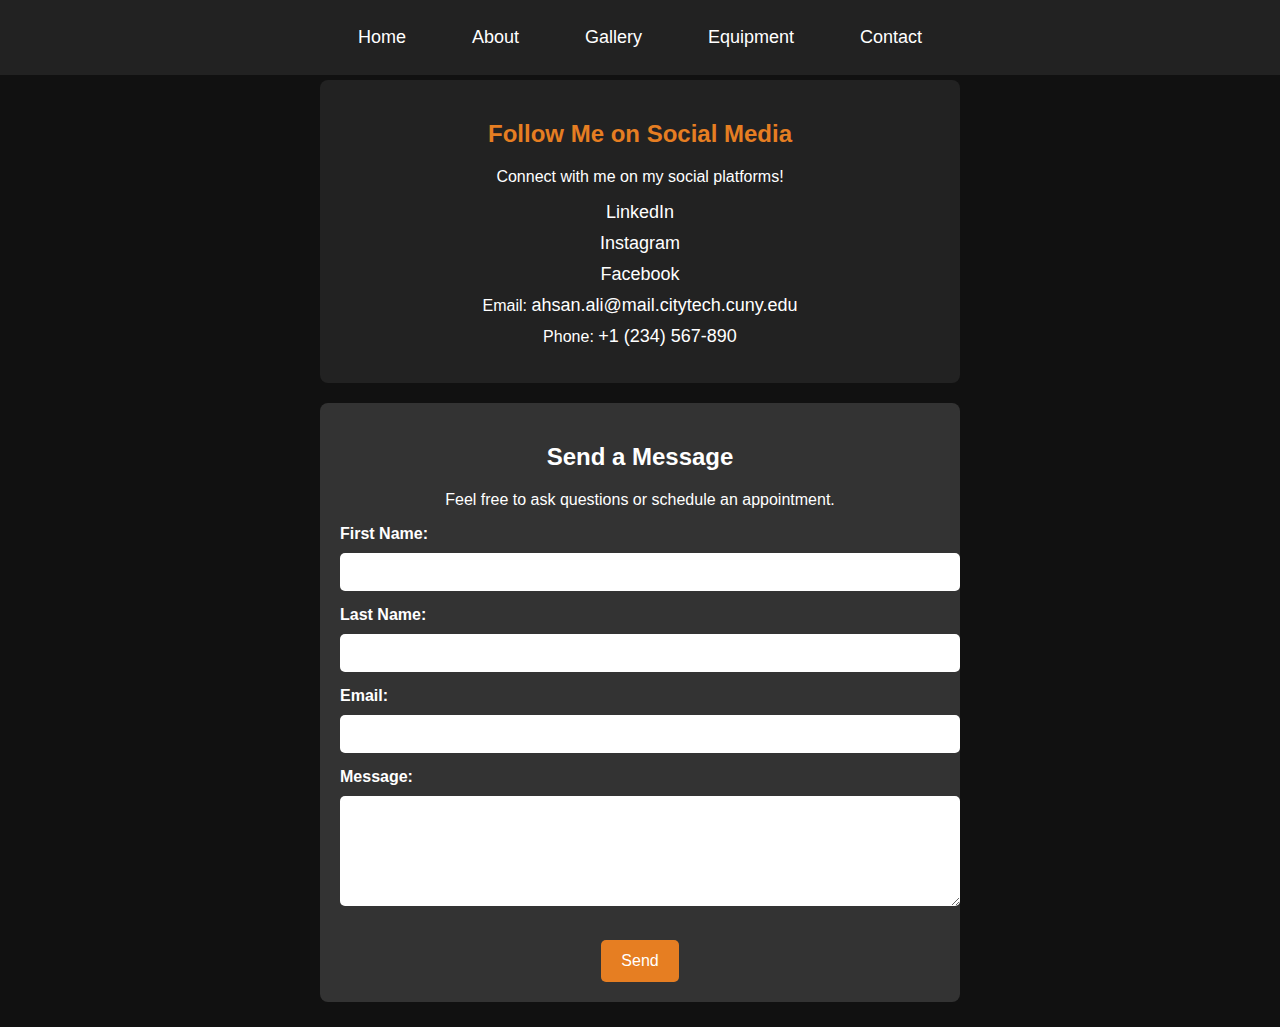
<file: contact.html>
<!DOCTYPE html>
<html lang="en">
<head>
    <meta charset="UTF-8">
    <meta name="viewport" content="width=device-width, initial-scale=1.0">
    <title>Ahsan’s Contact Page</title>
    <link rel="stylesheet" href="styles.css">
</head>
<body>

    <!-- Navigation Bar -->
    <nav>
        <ul class="menu">
            <li><a href="index.html">Home</a></li>
            <li><a href="about.html">About</a></li>
            <li class="dropdown">
                <span>Gallery</span>
                <ul class="dropdown-menu">
                    <li><a href="travel-gallery.html">Travel</a></li>
                    <li><a href="portrait-gallery.html">Portrait</a></li>
                </ul>
            </li>
            <li><a href="equipment.html">Equipment</a></li>
            <li><a href="contact.html">Contact</a></li>
        </ul>
    </nav>

    <h1>Contact Me</h1>

    <!-- Social Media Links Section -->
    <div class="contact-section">
        <h2>Follow Me on Social Media</h2>
        <p>Connect with me on my social platforms!</p>
        <ul class="social-links">
            <li><a href="https://www.linkedin.com/in/yourprofile" target="_blank">LinkedIn</a></li>
            <li><a href="https://www.instagram.com/yourprofile" target="_blank">Instagram</a></li>
            <li><a href="https://www.facebook.com/yourprofile" target="_blank">Facebook</a></li>
            <li>Email: <a href="mailto:ahsan.ali@mail.citytech.cuny.edu">ahsan.ali@mail.citytech.cuny.edu</a></li>
            <li>Phone: <a href="tel:+1234567890">+1 (234) 567-890</a></li>
        </ul>
    </div>

    <!-- Contact Form Section -->
    <div class="contact-form-container">
        <h2>Send a Message</h2>
        <p>Feel free to ask questions or schedule an appointment.</p>
        <form action="submit-form.php" method="post">
            <div class="form-group">
                <label for="fname">First Name:</label>
                <input type="text" id="fname" name="firstname" required>
            </div>

            <div class="form-group">
                <label for="lname">Last Name:</label>
                <input type="text" id="lname" name="lastname" required>
            </div>

            <div class="form-group">
                <label for="email">Email:</label>
                <input type="email" id="email" name="email" required>
            </div>

            <div class="form-group">
                <label for="message">Message:</label>
                <textarea id="message" name="message" rows="5" required></textarea>
            </div>

            <button type="submit">Send</button>
        </form>
    </div>

</body>
</html>
</file>
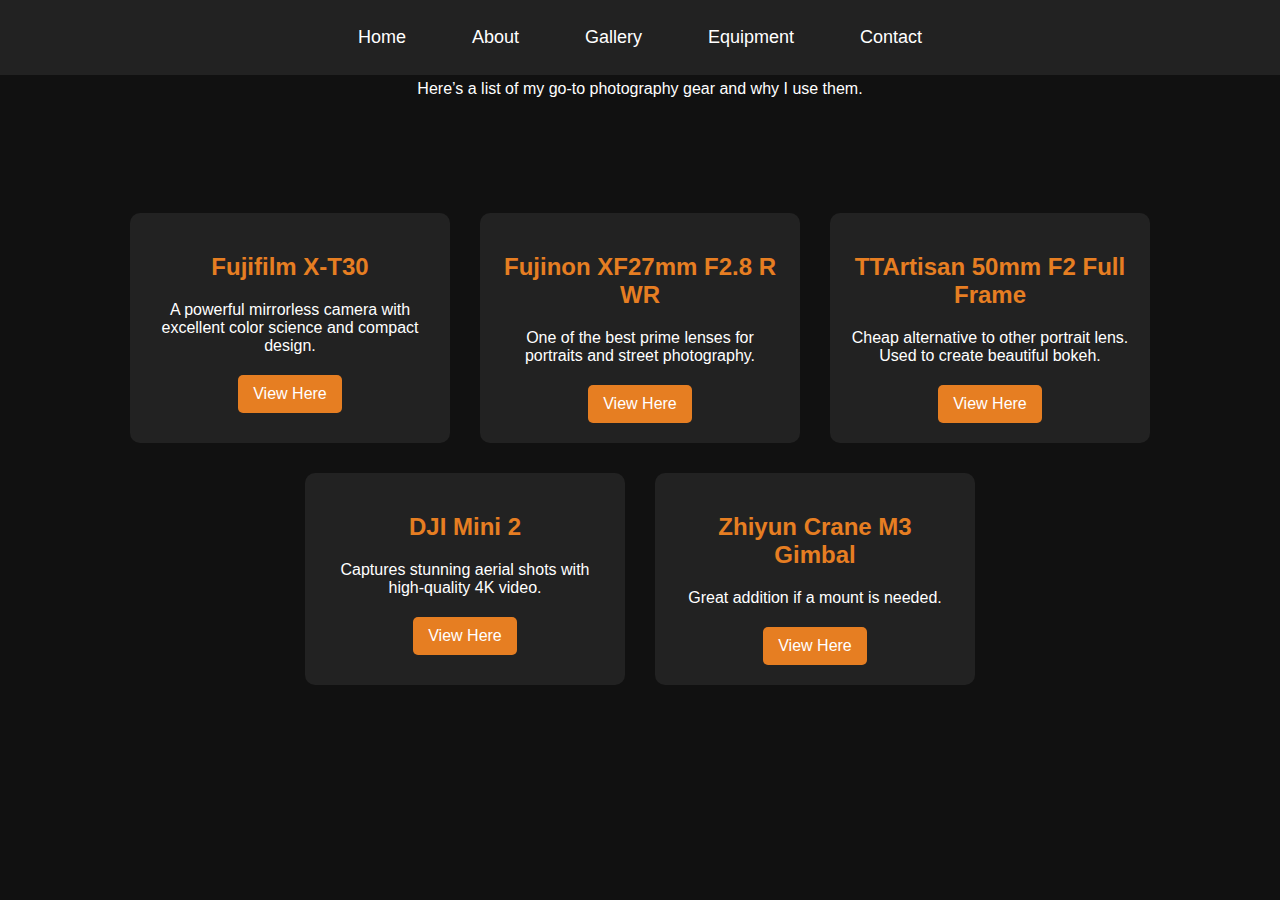
<file: equipment.html>
<!DOCTYPE html>
<html lang="en">
<head>
    <meta charset="UTF-8">
    <meta name="viewport" content="width=device-width, initial-scale=1.0">
    <title>Ahsan’s Equipment Page</title>
    <link rel="stylesheet" href="styles.css">
</head>
<body>

    <!-- Navigation Bar -->
    <nav>
        <ul class="menu">
            <li><a href="index.html">Home</a></li>
            <li><a href="about.html">About</a></li>
            <li class="dropdown">
                <span>Gallery</span>
                <ul class="dropdown-menu">
                    <li><a href="travel-gallery.html">Travel</a></li>
                    <li><a href="portrait-gallery.html">Portrait</a></li>
                </ul>
            </li>
            <li><a href="equipment.html">Equipment</a></li>
            <li><a href="contact.html">Contact</a></li>
        </ul>
    </nav>

    <h1>Photography Equipment</h1>
    <p>Here’s a list of my go-to photography gear and why I use them.</p>

    <!-- Equipment List -->
    <div class="equipment-container">
        
        <div class="equipment-item">
            <h2>Fujifilm X-T30</h2>
            <p>A powerful mirrorless camera with excellent color science and compact design.</p>
            <a href="https://a.co/d/f4lgOlg" target="_blank">View Here</a>
        </div>

        <div class="equipment-item">
            <h2>Fujinon XF27mm F2.8 R WR</h2>
            <p>One of the best prime lenses for portraits and street photography.</p>
            <a href="https://a.co/d/2XuT6Ea" target="_blank">View Here</a>
        </div>

        <div class="equipment-item">
            <h2>TTArtisan 50mm F2 Full Frame</h2>
            <p>Cheap alternative to other portrait lens. Used to create beautiful bokeh.</p>
            <a href="https://a.co/d/52HKkkF" target="_blank">View Here</a>
        </div>

        <div class="equipment-item">
            <h2>DJI Mini 2</h2>
            <p>Captures stunning aerial shots with high-quality 4K video.</p>
            <a href="https://a.co/d/6Pbceci" target="_blank">View Here</a>
        </div>

        <div class="equipment-item">
            <h2>Zhiyun Crane M3 Gimbal</h2>
            <p>Great addition if a mount is needed.</p>
            <a href="https://a.co/d/hz8UjMR" target="_blank">View Here</a>
        </div>

    </div>

</body>
</html>
</file>
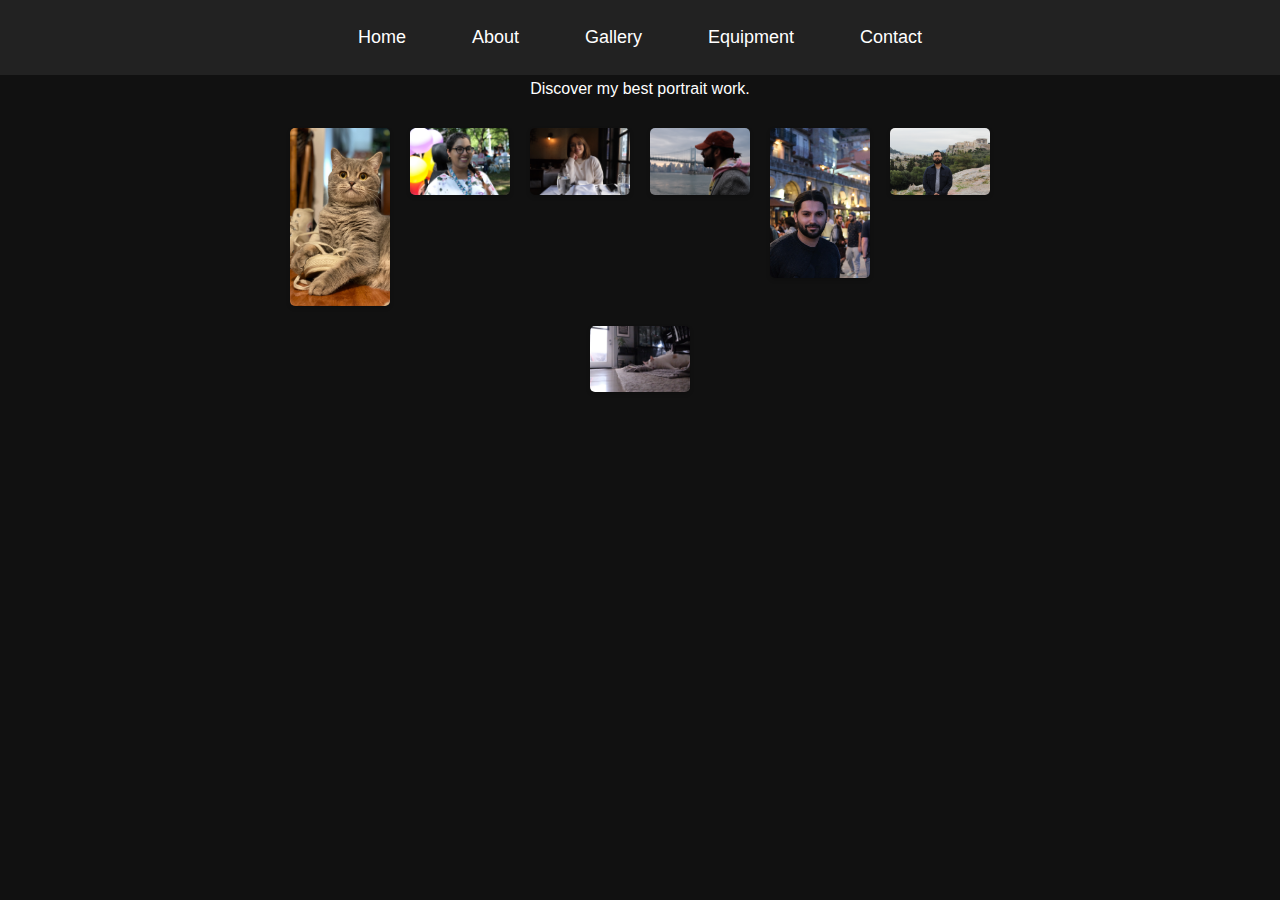
<file: portrait-gallery.html>
<!DOCTYPE html>
<html lang="en">
<head>
    <meta charset="UTF-8">
    <meta name="viewport" content="width=device-width, initial-scale=1.0">
    <title>Ahsan’s Photo Page Portaits</title>
    <link rel="stylesheet" href="styles.css">
</head>
<body>

    <!-- Navigation Bar -->
    <nav>
        <ul class="menu">
            <li><a href="index.html">Home</a></li>
            <li><a href="about.html">About</a></li>
            <li class="dropdown">
                <span>Gallery</span>
                <ul class="dropdown-menu">
                    <li><a href="travel-gallery.html">Travel</a></li>
                    <li><a href="portrait-gallery.html">Portrait</a></li>
                </ul>
            </li>
            <li><a href="equipment.html">Equipment</a></li>
            <li><a href="contact.html">Contact</a></li>
        </ul>
    </nav>
    <h1>Portrait Photography</h1>
    <p>Discover my best portrait work.</p>

     <!-- Travel Gallery Section -->
    <div class="travel-gallery">
        <div class="image-container">
            <div class="image-box">
                <img class="small-icon" src="./photos/img1.jpg">
            </div>
            <div class="image-box">
                <img class="small-icon" src="./photos/img4.jpg">
            </div>
            <div class="image-box">
                <img class="small-icon" src="./photos/img5.jpg">
            </div>
            <div class="image-box">
                <img class="small-icon" src="./photos/img6.jpg">
            </div>
            <div class="image-box">
                <img class="small-icon" src="./photos/img8.JPG">
            </div>
            <div class="image-box">
                <img class="small-icon" src="./photos/portrait1.JPG">
            </div>
            <div class="image-box">
                <img class="small-icon" src="./photos/portrait2.JPG">
            </div>
        </div>
    </div>
</body>
</html>
</file>
<file: styles.css>
body {
    font-family: 'Arial', sans-serif;
    margin: 0;
    padding: 0;
    background-color: #111;
    color: white;
    text-align: center;
}

/* Navigation Bar */
nav {
    background-color: #222;
    padding: 15px 0;
    text-align: center;
    position: fixed;
    width: 100%;
    top: 0;
    left: 0;
    z-index: 1000;
}

.menu {
    list-style: none;
    padding: 0;
    margin: 0;
    display: flex;
    justify-content: center;
}

.menu li {
    position: relative;
    margin: 0 15px;
}

/* Menu links */
.menu li a, .menu li span {
    text-decoration: none;
    color: white;
    font-size: 18px;
    padding: 12px 18px;
    transition: all 0.3s ease-in-out;
    border-radius: 8px;
    display: inline-block;
}

/* Hover effect */
.menu li a:hover, .menu li span:hover {
    background-color: #e67e22;
    color: #fff;
    box-shadow: 0 4px 8px rgba(0, 0, 0, 0.3);
}

/* Dropdown menu */
.dropdown-menu {
    display: none;
    position: absolute;
    background-color: #333;
    min-width: 150px;
    top: 100%;
    left: 0;
    border-radius: 5px;
    box-shadow: 0 4px 8px rgba(0, 0, 0, 0.5);
    padding: 0;
}

.dropdown-menu li {
    display: block;
}

.dropdown-menu li a {
    display: block;
    padding: 10px;
    color: white;
    text-align: left;
}

.dropdown-menu li a:hover {
    background-color: #e67e22;
}

/* Show dropdown on hover */
.dropdown:hover .dropdown-menu {
    display: block;
}

/* Image Gallery Container */
.image-container {
    display: flex;
    flex-wrap: wrap;
    justify-content: center;
    gap: 15px;
    margin: 50px auto;
    max-width: 800px;
}

/* Medium-Sized Images */
.gallery-image {
    width: 250px; /* Medium-sized */
    height: auto;
    border-radius: 8px;
    box-shadow: 0 4px 8px rgba(0, 0, 0, 0.3);
    transition: transform 0.3s ease-in-out;
}

/* Hover Effect */
.gallery-image:hover {
    transform: scale(1.05);
}


/* Equipment Page */
.equipment-container {
    display: flex;
    flex-wrap: wrap;
    justify-content: center;
    margin-top: 100px;
}

.equipment-item {
    background-color: #222;
    padding: 20px;
    margin: 15px;
    border-radius: 10px;
    width: 280px;
    text-align: center;
    transition: transform 0.3s ease-in-out;
}

.equipment-item:hover {
    transform: scale(1.05);
}

.equipment-item img {
    width: 100%;
    height: auto;
    border-radius: 10px;
}

.equipment-item h2 {
    color: #e67e22;
}

.equipment-item p {
    font-size: 16px;
    margin: 10px 0;
}

.equipment-item a {
    text-decoration: none;
    background-color: #e67e22;
    color: white;
    padding: 10px 15px;
    display: inline-block;
    border-radius: 5px;
    margin-top: 10px;
}

.equipment-item a:hover {
    background-color: #d35400;
}

/* Centered profile image */
.profile-container {
    text-align: center;
    margin: 20px 0;
}

.profile-image {
    width: 250px; /* Medium-sized image */
    height: auto;
    border-radius: 10px;
    box-shadow: 0 4px 8px rgba(0, 0, 0, 0.3);
    transition: transform 0.3s ease-in-out;
}

.profile-image:hover {
    transform: scale(1.05);
}

/* Travel Gallery Section */
.travel-gallery {
    margin: 30px auto;
    text-align: center;
}

/* Container for travel images */
.image-container {
    display: flex;
    flex-wrap: wrap;
    justify-content: center;
    gap: 20px;
    max-width: 700px;
    margin: auto;
}

/* Image Box (for image + text) */
.image-box {
    display: flex;
    flex-direction: column;
    align-items: center;
}

/* Small Travel Icons */
.small-icon {
    width: 100px;  /* Small icon size */
    height: auto;
    border-radius: 5px;
    box-shadow: 0 2px 4px rgba(0, 0, 0, 0.2);
    transition: transform 0.2s ease-in-out;
}

/* Hover Effect */
.small-icon:hover {
    transform: scale(1.1);
}

/* Image Caption (Text Below Image) */
.image-caption {
    font-size: 12px;
    color: white;
    margin-top: 5px;
}

/* Contact Section */
.contact-section {
    background-color: #222;
    padding: 20px;
    margin: 20px auto;
    border-radius: 8px;
    max-width: 600px;
    text-align: center;
}

.contact-section h2 {
    color: #e67e22;
}

/* Social Links */
.social-links {
    list-style: none;
    padding: 0;
}

.social-links li {
    margin: 10px 0;
}

.social-links a {
    color: #fff;
    text-decoration: none;
    font-size: 18px;
}

.social-links a:hover {
    text-decoration: underline;
    color: #e67e22;
}

/* Contact Form Container */
.contact-form-container {
    background-color: #333;
    padding: 20px;
    margin: 20px auto;
    border-radius: 8px;
    max-width: 600px;
    text-align: center;
}

/* Form Groups (Spacing for Inputs) */
.form-group {
    margin-bottom: 15px;
    text-align: left;
}

/* Labels */
label {
    display: block;
    font-weight: bold;
    margin-bottom: 5px;
}

/* Input Fields & Textarea */
input, textarea {
    width: 100%;
    padding: 10px;
    margin-top: 5px;
    border-radius: 5px;
    border: none;
    font-size: 16px;
}

/* Send Button */
button {
    margin-top: 15px;
    background-color: #e67e22;
    color: white;
    border: none;
    padding: 12px 20px;
    font-size: 16px;
    cursor: pointer;
    border-radius: 5px;
    transition: background 0.3s ease-in-out;
}

button:hover {
    background-color: #d35400;
}
</file>
